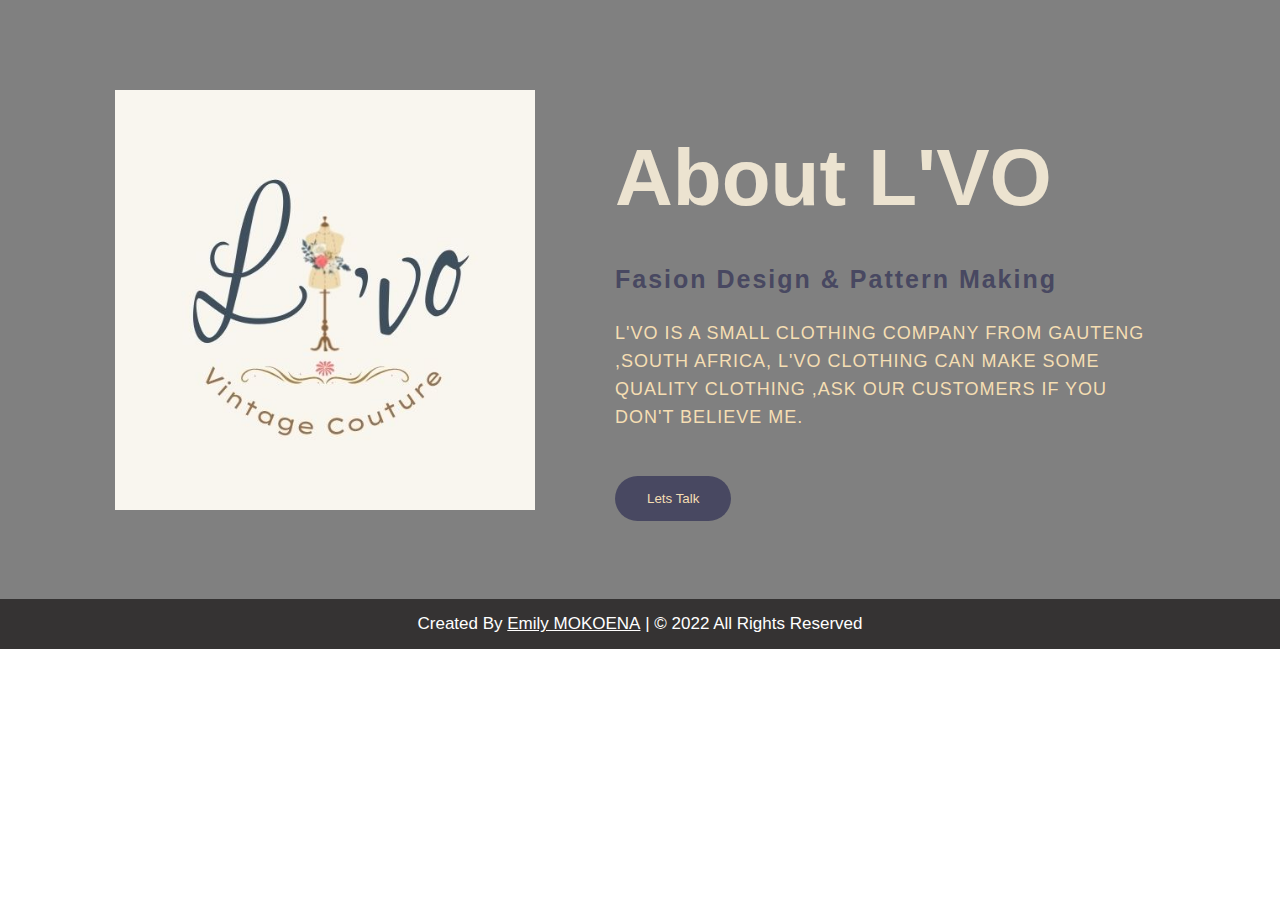
<file: about.html>
<!DOCTYPE html>
<html lang="en">
<head>
    <meta charset="UTF-8">
    <meta http-equiv="X-UA-Compatible" content="IE=edge">
    <meta name="viewport" content="widt, initial-scale=1.0">
    <title>About L'VO Section</title>
</head>
<style>
body{
    padding: 0;
    margin: 0;
    font-family: sans-serif;
    box-sizing: border-box;
}
.about{
    width: 100%;
    padding: 78px 0px;
    background-color:grey;
}
.about img{
    height: auto;
    width: 420px;
}

.about-text{
    width: 550px;
}
.main{
    width: 1130px;
    max-width: 95%;
    margin: 0 auto;
    display: flex;
    align-items: center;
    justify-content: space-around;
}
.about-text h1{
    color: rgb(236, 227, 208);
    font-size: 80px;
    text-transform: capitalize;
    margin-bottom: 20px;
}
.about-text h5{
    color: rgb(72, 72, 97);
    font-size: 25px;
    text-transform: capitalize;
    margin-bottom: 25px;
    letter-spacing: 2px;
}

.about-text p{
    color:wheat;
    letter-spacing: 1px;
    line-height: 28px;
    font-size: 18px;
    margin-bottom: 45px;
}
button{
    background: rgb(72, 72, 97);
    color: wheat;
    text-decoration: none;
    border: 2px solid transparent;
    padding: 13px 30px;
    border-radius: 30px;
    transition:.4s ;
}

button:hover{
    background: transparent;
    border: 2px solid rgb(72, 72, 97);
    cursor: pointer;
}
footer{
  background:#353333;
  padding: 15px 0;
  text-align: center;
  font-family: 'Poppins', sans-serif;
}
footer .text span{
  font-size: 17px;
  font-weight: 400;
  color: #fff;
}
footer .text span a{
  font-weight: 500;
  color: #FFF;
}
footer .text span a:hover{
  text-decoration: underline;
}
</style>
<body>
     <section class="about">
        <div class="main">
            <img src="./images/IMG-20220825-WA0002.jpg">
            <div class="about-text">
                <h1>About L'VO</h1>
                <h5>Fasion Design <span> & Pattern Making</span></h5>
                <p>
                    L'VO IS A SMALL CLOTHING COMPANY FROM GAUTENG ,SOUTH AFRICA,
                    L'VO CLOTHING CAN MAKE SOME QUALITY CLOTHING ,ASK OUR CUSTOMERS
                    IF YOU DON'T BELIEVE ME.
                    
                </p>

                    <button type="button">Lets Talk </button>
            </div>

        </div>

     </section>
     <footer>
        <div class="text">
          <span>Created By <a href="#">Emily MOKOENA</a> | &#169; 2022 All Rights Reserved</span>
        </div>
      </footer>

       
</body>
</html>
</file>
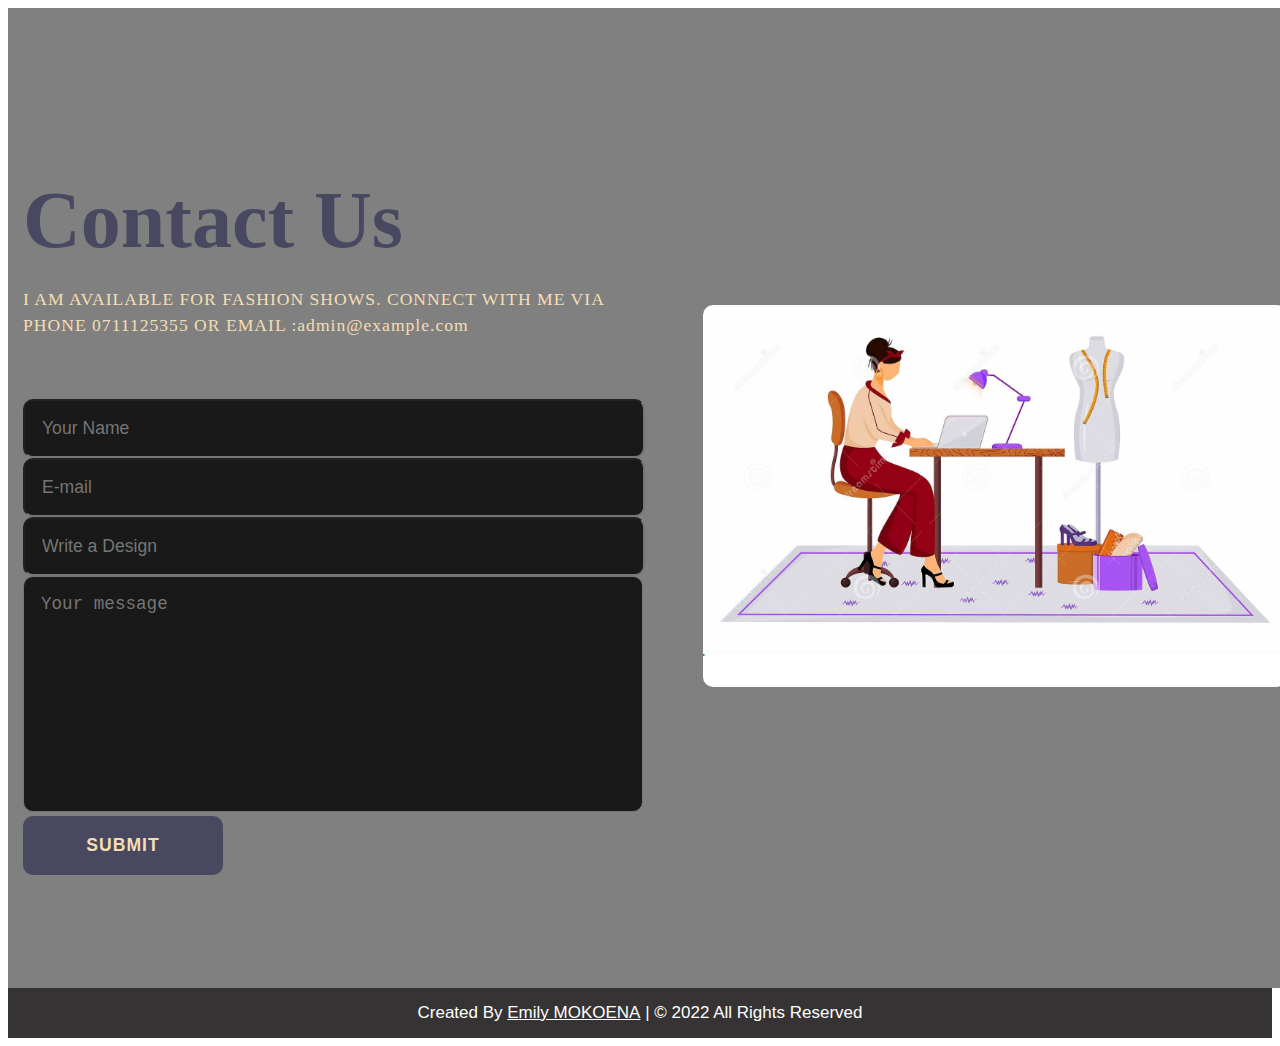
<file: contact.html>
<!DOCTYPE html>
<html lang="en">
<head>
    <meta charset="UTF-8">
    <meta http-equiv="X-UA-Compatible" content="IE=edge">
    <meta name="viewport" content="width=device-width, initial-scale=1.0">
    <title>Contact</title>
    
</head>
<style>
   section{
    padding: 40px 15px;
   }
   .contact{
    background: grey;
    height: 100%;
    width: 100%;
    min-height: 100vh;
    display: grid;
    grid-template-columns: repeat(2,2fr);
    align-items: center;
    grid-gap: 6rem;
   }

   .contact-img img{
    max-width: 100%;
    width: 720px;
    height: auto;
    border-radius: 10px;

   }

   .contact-form h1{
    font-size: 80px;
    color:  rgb(72, 72, 97);
    margin-bottom: 20px;
   }
   span{
    color: rgb(72, 72, 97);
   }

   .contact-form p{
    color: wheat;
    letter-spacing: 1px;
    line-height: 26px;
    font-size: 1.1rem;
    margin-bottom: 3.8rem;
   }

   .contact-form form{
    position: relative;
   }
   .contact-form form input,form textarea{
    width: 100%;
    padding: 17px;
    bottom: none;
    outline: none;
    background: #191919;
    color: wheat;
    font-size: 1.1rem;
    border-radius: 10px;
   }

   .contact-form textarea{
    resize:none;
    height: 200px;
   }

   .contact-form form .btn{
    display: inline-block;
    background: rgb(72, 72, 97);
    font-size: 1.1rem;
    letter-spacing: 1px;
    text-transform: uppercase;
    font-weight: 600;
    border:2px solid transparent ;
    border-radius:10px;
    width: 200px;
    transition: ease .20s;
    cursor: pointer;

   }

   .contact-form form .btn:hover{
    border: 2px solid grey;
    background: transparent;
    transform: scale(1.1);
   }
   footer{
  background:#353333;
  padding: 15px 0;
  text-align: center;
  font-family: 'Poppins', sans-serif;
}
footer .text span{
  font-size: 17px;
  font-weight: 400;
  color: #fff;
}
footer .text span a{
  font-weight: 500;
  color: #FFF;
}
footer .text span a:hover{
  text-decoration: underline;
}

   /* @media (max-width:1570px){
    section{
        padding: 80px 3px;
        transition: .2s;
    }
   }

   .contact-form h1{
    font-size: 60px;
   }

   .contact-form p{
    margin-bottom: 3rem;
   }

   @media(max-width: 1090px){

   } */


</style>
<body>
    <section class="contact">
        <div class="contact-form">
            <h1>Contact <span>Us</span></h1>
            <p>I AM AVAILABLE FOR FASHION SHOWS. CONNECT WITH ME VIA PHONE 0711125355
                OR EMAIL :admin@example.com</p>
                <form action="">
                    <input type="" placeholder="Your Name" required>
                    <input type="email" name="email" id="" placeholder="E-mail" required>
                    <input type="" placeholder="Write a Design" required>
                    <textarea name="" id="" cols="30" rows="10" placeholder="Your message" required></textarea>
                    <input type="submit" name="" value="submit" class="btn">


                </form>
        </div>        

        <div class="contact-img">
            <img src="./images/fashion cartoon 1.jpg" width="50%" height="50%">
        </div>
    </section>
    <footer>
        <div class="text">
          <span>Created By <a href="#">Emily MOKOENA</a> | &#169; 2022 All Rights Reserved</span>
        </div>
      </footer>
</body>
</html>
</file>
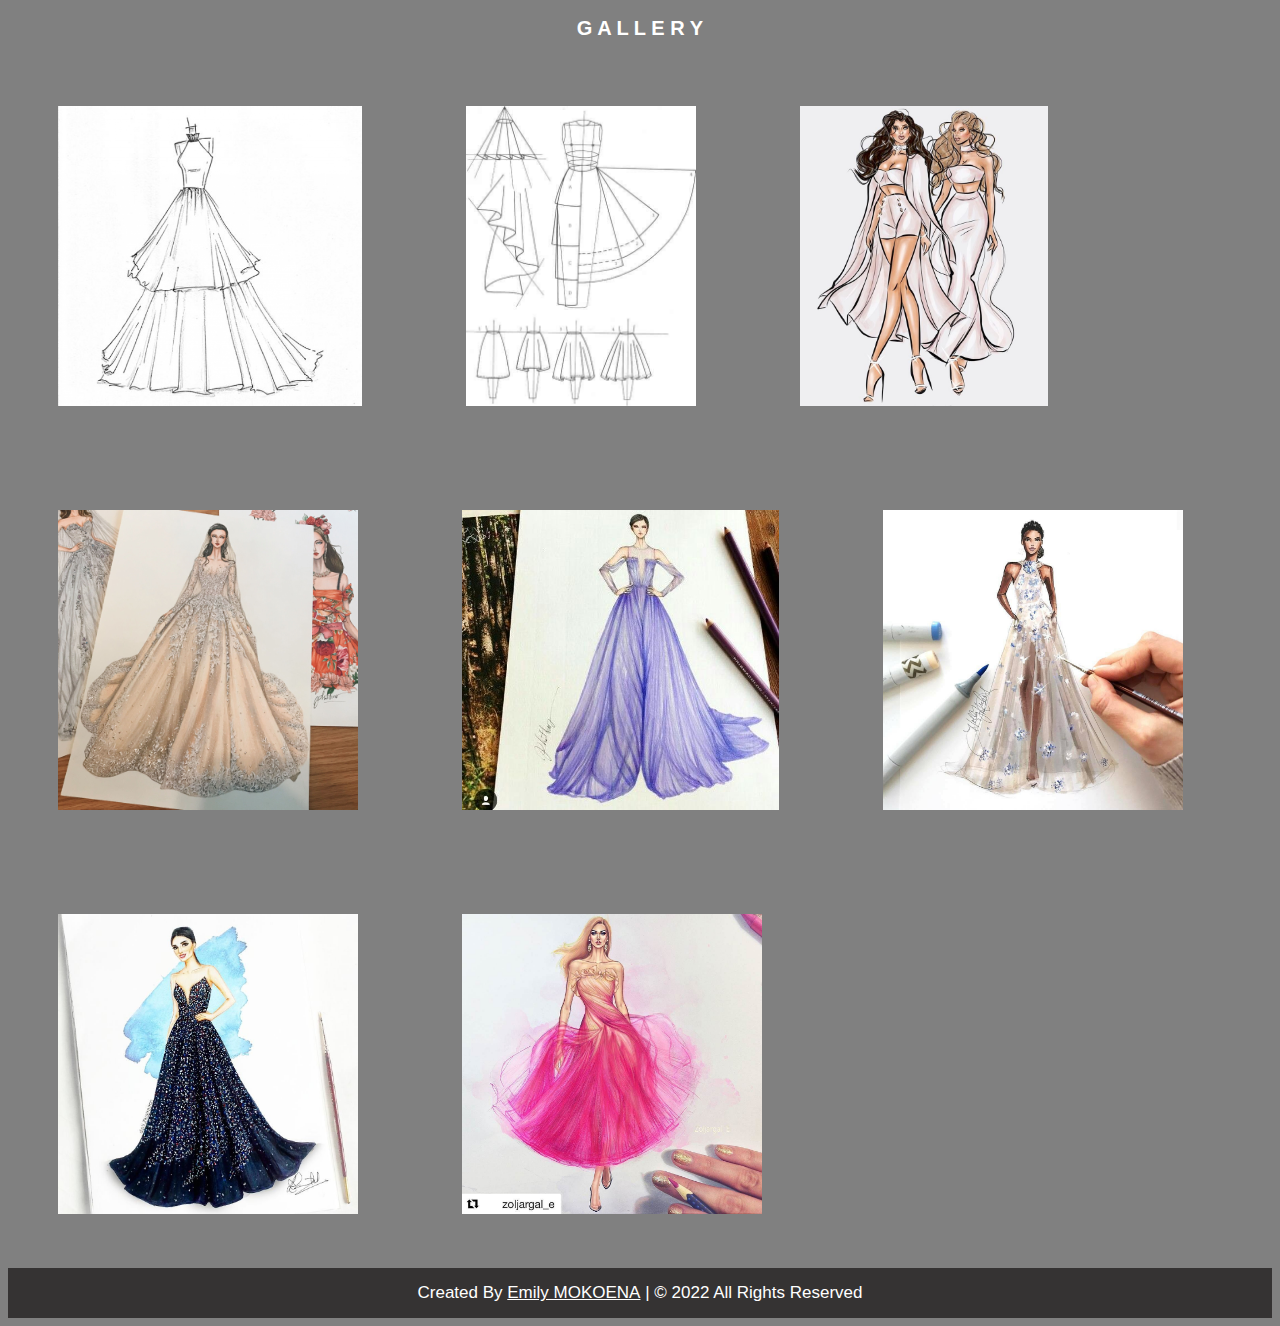
<file: gallery.html>
<!DOCTYPE html>
<html lang="en">
<head>
    <meta charset="UTF-8">
    <meta http-equiv="X-UA-Compatible" content="IE=edge">
    <meta name="viewport" content="width=device-width, initial-scale=1.0">
    <title>GALLERY</title>
</head>
<style>
    body{
        background: grey;
    }
    h2{
        color: #fff;
        font-family: Arial, Helvetica, sans-serif;
        text-align: center;
        font-size: 20px;
        font-weight: bolder;
        
    }
    #gal{
        height: 300px;
        padding: 50px;
    }
    footer{
  background:#353333;
  padding: 15px 0;
  text-align: center;
  font-family: 'Poppins', sans-serif;
}
footer .text span{
  font-size: 17px;
  font-weight: 400;
  color: #fff;
}
footer .text span a{
  font-weight: 500;
  color: #FFF;
}
footer .text span a:hover{
  text-decoration: underline;
}
</style>
<body>
        <h2>G A L L E R Y </h2>
        <div>
            <a href="./images/dress 1.jpg"> <img id="gal" src="./images/dress 1.jpg" alt=""></a>
            <a href="./images/dress 2.jpg"> <img id="gal" src="./images/dress 2.jpg" alt=""></a>
            <a href="./images/dress  3.jpg"> <img id="gal" src="./images/dress  3.jpg" alt=""></a>
            <a href="./images/dress 4.jpg"> <img id="gal" src="./images/dress 4.jpg" alt=""></a>
            <a href="./images/dress 5.jpg"> <img id="gal" src="./images/dress 5.jpg" alt=""></a>
            <a href="./images/dress 6.jpg"></a> <img id="gal" src="./images/dress 6.jpg" alt=""></a>
            <a href="./images/dress 7.jpg"> <img id="gal" src="./images/dress 7.jpg" alt=""></a>
            <a href="./images/dress 8.jpg"> <img id="gal" src="./images/dress 8.jpg" alt=""></a>   
        </div>
        <footer>
            <div class="text">
              <span>Created By <a href="#">Emily MOKOENA</a> | &#169; 2022 All Rights Reserved</span>
            </div>
          </footer>      
</body>
</html>
</file>
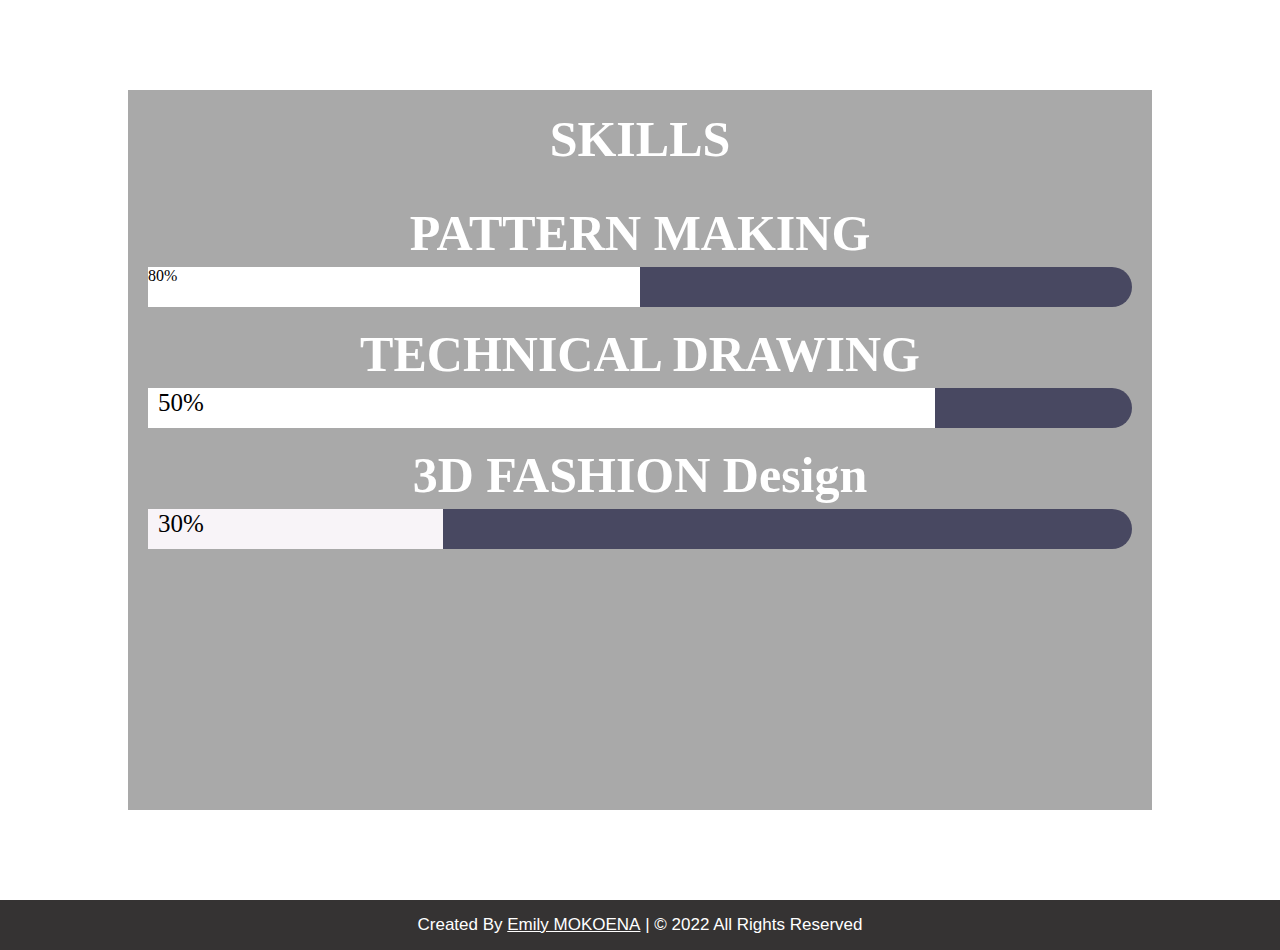
<file: skills.html>
<!DOCTYPE html>
<html lang="en">
<head>
    <meta charset="UTF-8">
    <meta http-equiv="X-UA-Compatible" content="IE=edge">
    <meta name="viewport" content="width=device-width, initial-scale=1.0">
    <title>Skills</title>
</head>
<style>
    *{
        padding: 0;
        margin: 0;
        box-sizing: border-box;
    }     
    .body{
        background:rgb(72, 72, 97);
    }
    .container{
        width: 100vw;
        height: 100vh;
        display: flex;
        justify-content: center;
        align-items: center;
    }        
    .wrapping{
        width: 80%; 
        height: 80vh;
        background-color: darkgray;
        border: radius 2px;
        padding:20px;
    }  
    .container .wrapping .content h1{
        text-align: center;
        font-size: 50px;
        color: #FFF;
    }  
    .skills{
        display: inline;
    }
    .skills .con {
        height: 40px;
        width: 100%;
        background-color:rgb(72, 72, 97);
        border-radius: 30px;
        margin-top: 5px;
    }
    .skills .con .stat {
        height: 100%;
        width: 50%;
        background-color: rgb(255, 255, 255);
        transition: 1s;
        animation: run 4s ease forwards;
    }
    @keyframes run {
        10%{
            width: 0%;
        }

    }
    
    .skills .con .stat1 p{
        line-height: 30px;
        margin-left: 10px;
        font-size: 25px;
    }
    .skills .con .stat1 {
        height: 100%;
        width: 80%;
        background-color: rgb(255, 255, 255);
        transition: 1s;
        animation: run 4s ease forwards;
    }
    @keyframes run {
        10%{
            width: 0%;
        }

    }
    
    .skills .con .stat2 p{
        line-height: 30px;
        margin-left: 10px;
        font-size: 25px;
    }
    .skills .con .stat2 {
        height: 100%;
        width: 30%;
        background-color: rgb(248, 244, 248);
        transition: 1s;
        animation: run 4s ease forwards;
    }
    @keyframes run {
        10%{
            width: 0%;
        }

    }
    
    .skills .con .stat2 p{
        line-height: 30px;
        margin-left: 10px;
        font-size: 25px;
    }
    footer{
  background:#353333;
  padding: 15px 0;
  text-align: center;
  font-family: 'Poppins', sans-serif;
}
footer .text span{
  font-size: 17px;
  font-weight: 400;
  color: #fff;
}
footer .text span a{
  font-weight: 500;
  color: #FFF;
}
footer .text span a:hover{
  text-decoration: underline;
}




</style>
<body>
    <div class="container">
       <div class="wrapping">
        <div class="content">
            


            <h1>SKILLS</h1>
            <br><br>
            <div class="skills">
                <h1>PATTERN MAKING</h1>
                <div class="con">
                    <div class="stat"><p>80%</p></div>
                </div>
            </div>
            <br>
            <div class="skills">
                <h1>TECHNICAL DRAWING</h1>
                <div class="con">
                    <div class="stat1"><p>50%</p></div>
                </div>
            </div>
            <br>
            <div class="skills">
                <h1>3D FASHION Design</h1>
                <div class="con">
                    <div class="stat2"><p>30%</p></div>
                </div>
            </div>
            <br>
            

        </div>
       </div>
    </div>
    <footer>
        <div class="text">
          <span>Created By <a href="#">Emily MOKOENA</a> | &#169; 2022 All Rights Reserved</span>
        </div>
      </footer>
</body>
</html>
</file>
